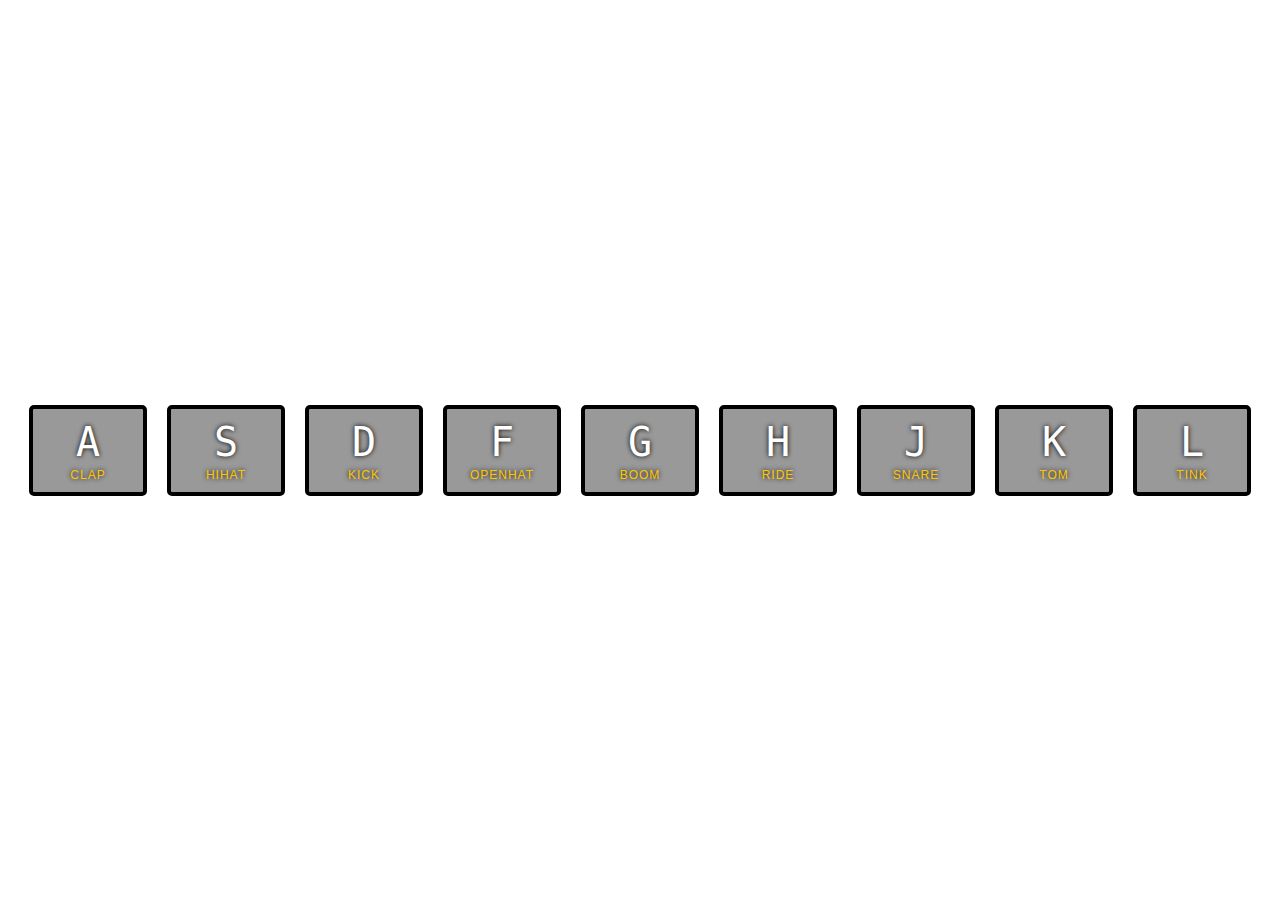
<file: 01_drumkit/index.html>
<!DOCTYPE html>
<html lang="en">
<head>
  <meta charset="UTF-8">
  <title>JS Drum Kit</title>
  <link rel="stylesheet" href="style.css">
</head>
<body>


  <div class="keys">
    <div data-key="65" class="key">
      <kbd>A</kbd>
      <span class="sound">clap</span>
    </div>
    <div data-key="83" class="key">
      <kbd>S</kbd>
      <span class="sound">hihat</span>
    </div>
    <div data-key="68" class="key">
      <kbd>D</kbd>
      <span class="sound">kick</span>
    </div>
    <div data-key="70" class="key">
      <kbd>F</kbd>
      <span class="sound">openhat</span>
    </div>
    <div data-key="71" class="key">
      <kbd>G</kbd>
      <span class="sound">boom</span>
    </div>
    <div data-key="72" class="key">
      <kbd>H</kbd>
      <span class="sound">ride</span>
    </div>
    <div data-key="74" class="key">
      <kbd>J</kbd>
      <span class="sound">snare</span>
    </div>
    <div data-key="75" class="key">
      <kbd>K</kbd>
      <span class="sound">tom</span>
    </div>
    <div data-key="76" class="key">
      <kbd>L</kbd>
      <span class="sound">tink</span>
    </div>
  </div>

  <audio data-key="65" src="sounds/clap.wav"></audio>
  <audio data-key="83" src="sounds/hihat.wav"></audio>
  <audio data-key="68" src="sounds/kick.wav"></audio>
  <audio data-key="70" src="sounds/openhat.wav"></audio>
  <audio data-key="71" src="sounds/boom.wav"></audio>
  <audio data-key="72" src="sounds/ride.wav"></audio>
  <audio data-key="74" src="sounds/snare.wav"></audio>
  <audio data-key="75" src="sounds/tom.wav"></audio>
  <audio data-key="76" src="sounds/tink.wav"></audio>

<script type="text/javascript" src="drumkit.js"></script>
  

</body>
</html>
</file>
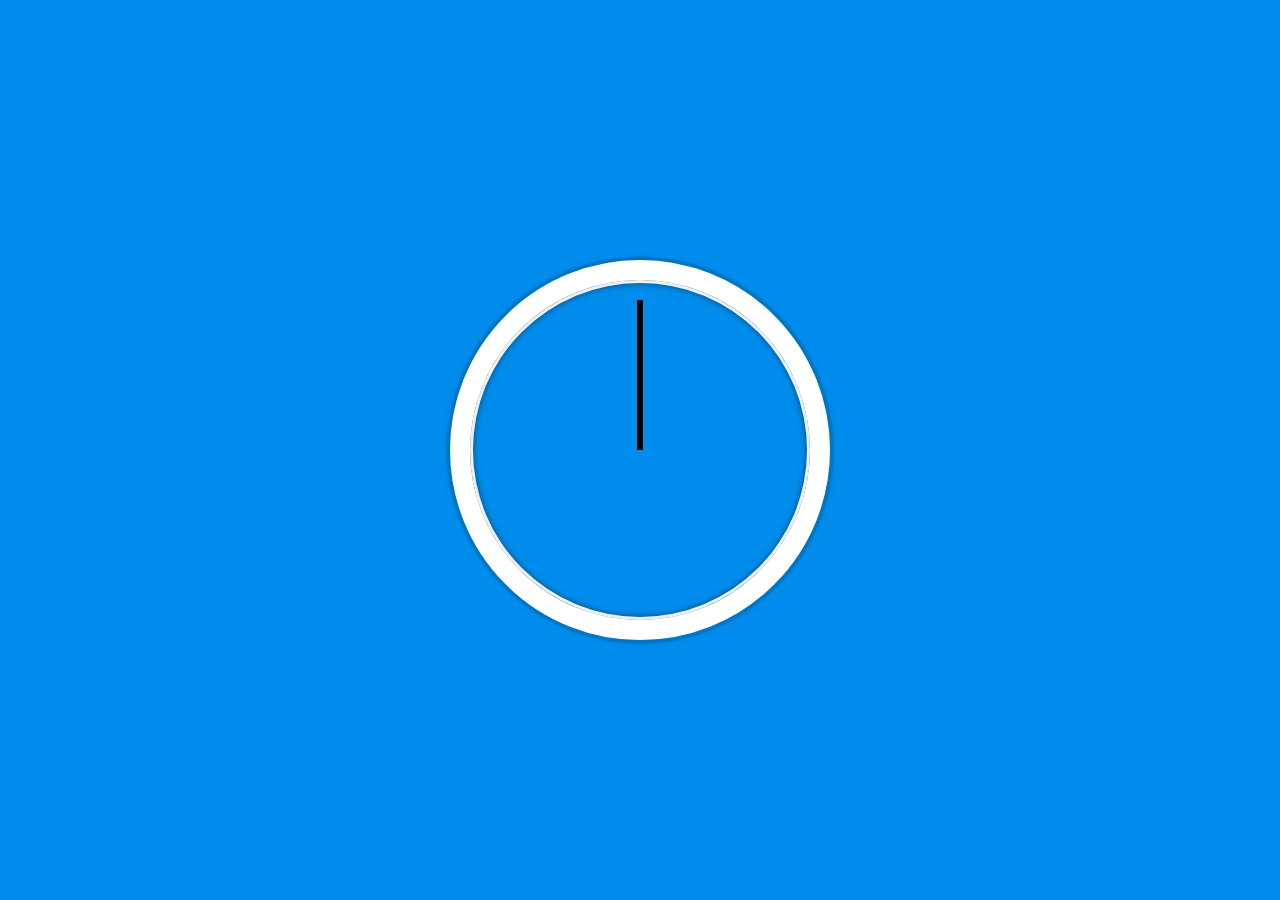
<file: 02_css-js-clock/index.html>
<!DOCTYPE html>
<html lang="en">
<head>
  <meta charset="UTF-8">
  <title>JS + CSS Clock</title>
</head>
<body>


    <div class="clock">
      <div class="clock-face">
        <div class="hand hour-hand"></div>
        <div class="hand min-hand"></div>
        <div class="hand second-hand"></div>
      </div>
    </div>


  <style>
    html {
      background:#018DED url(http://unsplash.it/1500/1000?image=881&blur=50);
      background-size:cover;
      font-family:'helvetica neue';
      text-align: center;
      font-size: 10px;
    }
    body {
      margin: 0;
      font-size: 2rem;
      display:flex;
      flex:1;
      min-height: 100vh;
      align-items: center;
    }
    .clock {
      width: 30rem;
      height: 30rem;
      border:20px solid white;
      border-radius:50%;
      margin:50px auto;
      position: relative;
      padding:2rem;
      box-shadow:
        0 0 0 4px rgba(0,0,0,0.1),
        inset 0 0 0 3px #EFEFEF,
        inset 0 0 10px black,
        0 0 10px rgba(0,0,0,0.2);
    }
    .clock-face {
      position: relative;
      width: 100%;
      height: 100%;
      transform: translateY(-3px); /* account for the height of the clock hands */
    }
    .hand {
      width:50%;
      height:6px;
      background:black;
      position: absolute;
      top:50%;
      transform: rotate(90deg);
      transform-origin: 100%;
      transition: all 0.05s;
      transition-timing-function: cubic-bezier(0.17, 1.35, 0.6, 1.51);
    }
  </style>

  <script>

    const secondHand = document.querySelector('.second-hand');
    const minHand = document.querySelector('.min-hand');
    const hourHand = document.querySelector('.hour-hand');

    function setDate() {
      const now = new Date();
      const hour = now.getHours();
      const min = now.getMinutes();
      const sec = now.getSeconds();
      // console.log(`${hour} : ${min} : ${sec}`);
      const hourDeg = ((hour / 12) * 360) + 90;
      const minDeg = ((min / 60) * 360) + 90;
      const secDeg = ((sec / 60) * 360) + 90;
      secondHand.style.transform = `rotate(${secDeg}deg)`;
      minHand.style.transform = `rotate(${minDeg}deg)`;
      hourHand.style.transform = `rotate(${hourDeg}deg)`;
    }

    setInterval(setDate, 1000);
  </script>
</body>
</html>
</file>
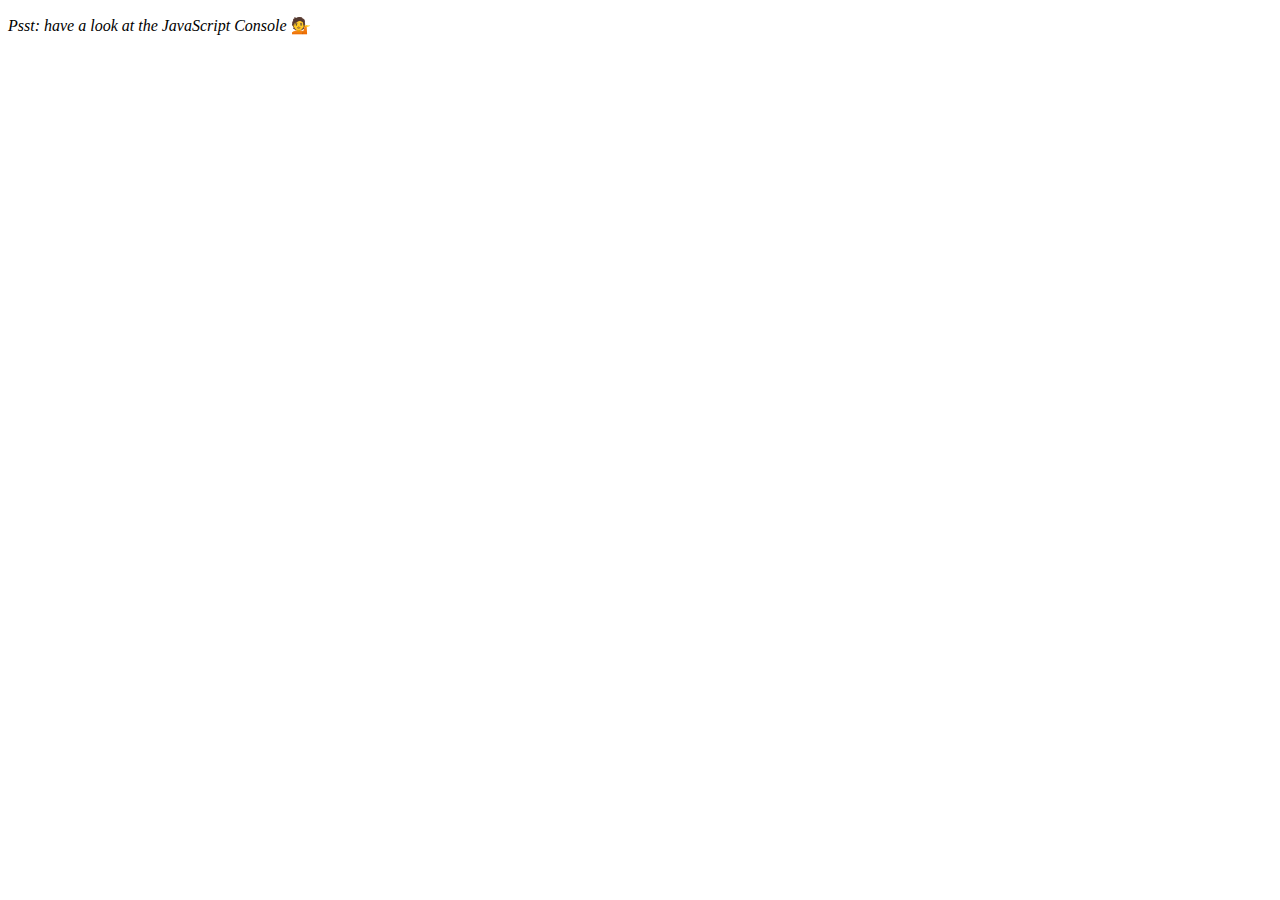
<file: 04_arraycardio1/index.html>
<!DOCTYPE html>
<html lang="en">
<head>
  <meta charset="UTF-8">
  <title>Array Cardio 💪</title>
</head>
<body>
  <p><em>Psst: have a look at the JavaScript Console</em> 💁</p>
  <script>
    // Get your shorts on - this is an array workout!
    // ## Array Cardio Day 1
    // Some data we can work with
    const inventors = [
      { first: 'Albert', last: 'Einstein', year: 1879, passed: 1955 },
      { first: 'Isaac', last: 'Newton', year: 1643, passed: 1727 },
      { first: 'Galileo', last: 'Galilei', year: 1564, passed: 1642 },
      { first: 'Marie', last: 'Curie', year: 1867, passed: 1934 },
      { first: 'Johannes', last: 'Kepler', year: 1571, passed: 1630 },
      { first: 'Nicolaus', last: 'Copernicus', year: 1473, passed: 1543 },
      { first: 'Max', last: 'Planck', year: 1858, passed: 1947 },
      { first: 'Katherine', last: 'Blodgett', year: 1898, passed: 1979 },
      { first: 'Ada', last: 'Lovelace', year: 1815, passed: 1852 },
      { first: 'Sarah E.', last: 'Goode', year: 1855, passed: 1905 },
      { first: 'Lise', last: 'Meitner', year: 1878, passed: 1968 },
      { first: 'Hanna', last: 'Hammarström', year: 1829, passed: 1909 }
    ];
    const people = ['Beck, Glenn', 'Becker, Carl', 'Beckett, Samuel', 'Beddoes, Mick', 'Beecher, Henry', 'Beethoven, Ludwig', 'Begin, Menachem', 'Belloc, Hilaire', 'Bellow, Saul', 'Benchley, Robert', 'Benenson, Peter', 'Ben-Gurion, David', 'Benjamin, Walter', 'Benn, Tony', 'Bennington, Chester', 'Benson, Leana', 'Bent, Silas', 'Bentsen, Lloyd', 'Berger, Ric', 'Bergman, Ingmar', 'Berio, Luciano', 'Berle, Milton', 'Berlin, Irving', 'Berne, Eric', 'Bernhard, Sandra', 'Berra, Yogi', 'Berry, Halle', 'Berry, Wendell', 'Bethea, Erin', 'Bevan, Aneurin', 'Bevel, Ken', 'Biden, Joseph', 'Bierce, Ambrose', 'Biko, Steve', 'Billings, Josh', 'Biondo, Frank', 'Birrell, Augustine', 'Black, Elk', 'Blair, Robert', 'Blair, Tony', 'Blake, William'];
    // Array.prototype.filter()
    // ANSWER 1
    // console.log("1. Filter the list of inventors for those who were born in the 1500's");
    // const fifteenThousandBorns = inventors.filter(inventor => inventor.year >= 1500 && inventor.year < 1600);
    // console.log(fifteenThousandBorns);
    
    // Array.prototype.map()
    // 2. Give us an array of the inventors' first and last names
    // ANSWER 2
    // console.log("2. Give us an array of the inventors' first and last names");
    // const nameArr = inventors.map(inventor => `${inventor.first} ${inventor.last}`);
    // console.table(nameArr);
    
    // Array.prototype.sort()
    // 3. Sort the inventors by birthdate, oldest to youngest
    // ANSWER 3
    // console.log("3. Sort the inventors by birthdate, oldest to youngest");
    // const sortedBD = inventors.sort((a, b) => b.year - a.year);
    // console.table(sortedBD);

    // Array.prototype.reduce()
    // 4. How many years did all the inventors live?
    // ANSWER 4
    // console.log("4. How many years did all the inventors live?");
    // const allYears = inventors.reduce((accm, curr) => accm + (curr.passed - curr.year), 0);
    // console.log(allYears);

    // 5. Sort the inventors by years lived
    // ANSWER 5
    // console.log("5. Sort the inventors by years lived");
    // const sortedLived = inventors.sort((a, b) => (b.passed-b.year) - (a.passed-a.year));
    // console.table(sortedLived);

    // 6. create a list of Boulevards in Paris that contain 'de' anywhere in the name
    // https://en.wikipedia.org/wiki/Category:Boulevards_in_Paris
    // ANSWER 6.1
    // console.log("6. create a list of Boulevards in Paris that contain 'de' anywhere in the name");
    // const bip = [
    //   "Boulevards of Paris",
    //   "City walls of Paris",
    //   "Thiers wall",
    //   "Wall of Charles V",
    //   "Wall of Philip II Augustus",
    //   "City gates of Paris",
    //   "Haussmann's renovation of Paris",
    //   "Boulevards of the Marshals",
    //   "Boulevard Auguste-Blanqui",
    //   "Boulevard Barbès",
    //   "Boulevard Beaumarchais",
    //   "Boulevard de l'Amiral-Bruix",
    //   "Boulevard des Capucines",
    //   "Boulevard de la Chapelle",
    //   "Boulevard de Clichy",
    //   "Boulevard du Crime",
    //   "Boulevard Haussmann",
    //   "Boulevard de l'Hôpital",
    //   "Boulevard des Italiens",
    //   "Boulevard de la Madeleine",
    //   "Boulevard de Magenta",
    //   "Boulevard Montmartre",
    //   "Boulevard du Montparnasse",
    //   "Boulevard Raspail",
    //   "Boulevard Richard-Lenoir",
    //   "Boulevard de Rochechouart",
    //   "Boulevard Saint-Germain",
    //   "Boulevard Saint-Michel",
    //   "Boulevard de Sébastopol",
    //   "Boulevard de Strasbourg",
    //   "Boulevard du Temple",
    //   "Boulevard Voltaire",
    //   "Boulevard de la Zone",
    // ];
    // const des = bip.filter(item => item.indexOf('de') != -1);
    // console.log(des);
    // ANSWER 6.2
    // const div = document.querySelector('div.mw-category');
    // const links = [...div.querySelectorAll('a')];
    // const de = links
    //             .map(link => link.textContent)
    //             .filter(name => name.includes('de'));


    // 7. sort Exercise
    // Sort the people alphabetically by last name
    // ANSWER 7
    // console.log("Sort the people alphabetically by last name");
    // const sorted = people.sort((a,b) => {
    //   let [aFirst, aLast] = a.split(', ');
    //   let [bFirst, bLast] = b.split(', ');
    //   return aLast > bLast ? 1 : -1;
    // });
    // console.table(sorted);

    // 8. Reduce Exercise
    // Sum up the instances of each of these
    console.log("8. Sum up the instances of each of these");
    const data = ['car', 'car', 'truck', 'truck', 'bike', 'walk', 'car', 'van', 'bike', 'walk', 'car', 'van', 'car', 'truck' ];
    const transportation = data.reduce((obj, item) => {
      if(!(item in obj)) {
        obj[item] = 0;
      }
      obj[item]++;
      return obj;
    }, {});
    console.table(transportation);

  </script>
</body>
</html>
</file>
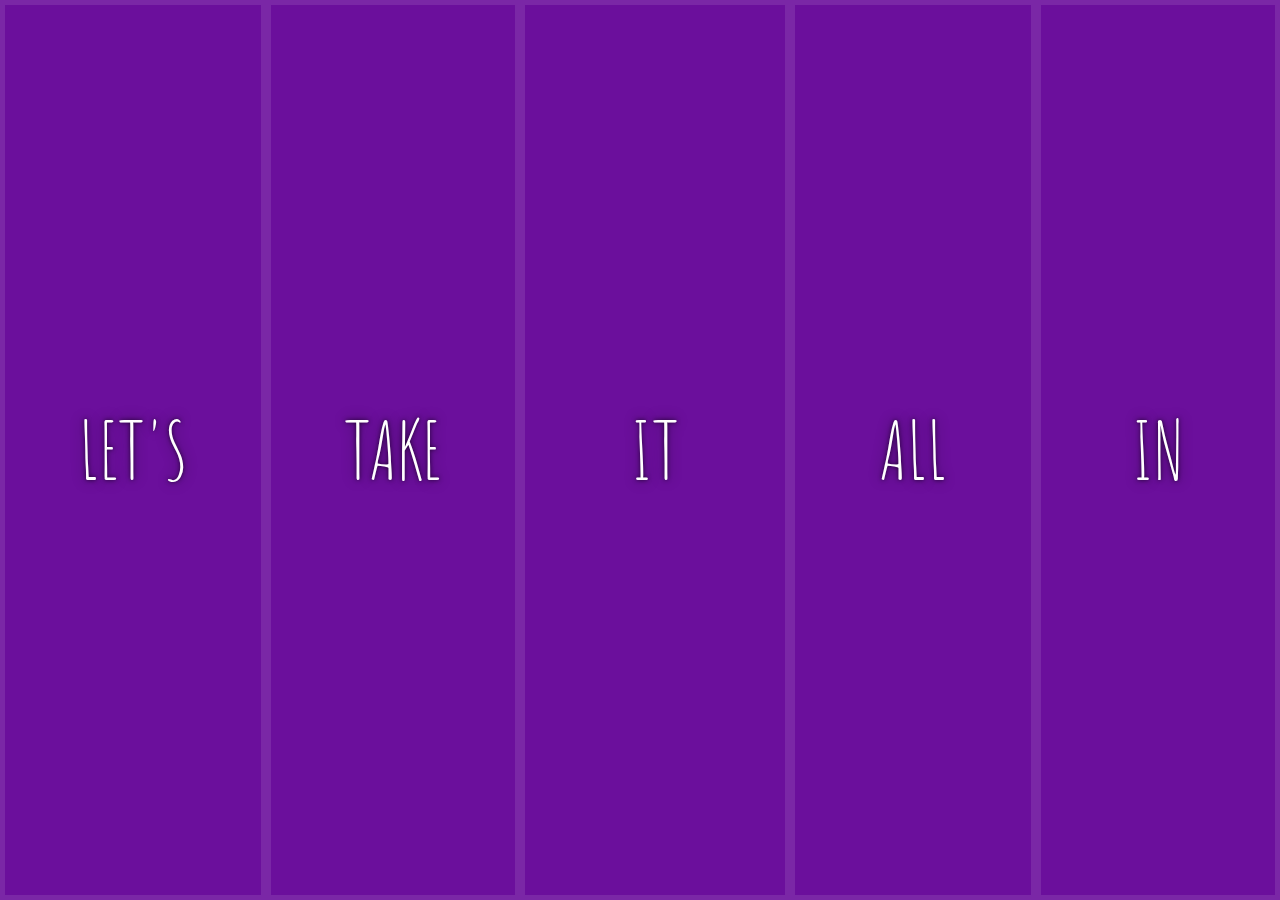
<file: 05_fixed-panel-image-gallery/index.html>
<!DOCTYPE html>
<html lang="en">
<head>
  <meta charset="UTF-8">
  <title>Flex Panels 💪</title>
  <link href='https://fonts.googleapis.com/css?family=Amatic+SC' rel='stylesheet' type='text/css'>
</head>
<body>
  <style>
    html {
      box-sizing: border-box;
      background:#ffc600;
      font-family:'helvetica neue';
      font-size: 20px;
      font-weight: 200;
    }
    body {
      margin: 0;
    }
    *, *:before, *:after {
      box-sizing: inherit;
    }
    .panels {
      min-height:100vh;
      overflow: hidden;
      display: flex;
    }
    .panel {
      background:#6B0F9C;
      box-shadow:inset 0 0 0 5px rgba(255,255,255,0.1);
      color:white;
      text-align: center;
      align-items:center;
      /* Safari transitionend event.propertyName === flex */
      /* Chrome + FF transitionend event.propertyName === flex-grow */
      transition:
        font-size 0.7s cubic-bezier(0.61,-0.19, 0.7,-0.11),
        flex 0.7s cubic-bezier(0.61,-0.19, 0.7,-0.11),
        background 0.2s;
      font-size: 20px;
      background-size:cover;
      background-position:center;
      flex: 1 0 auto;
      display: flex;
      flex-direction: column;
      /* justify-content: center; */
      /* align-items: center; */
      
    }
    .panel1 { background-image:url(https://source.unsplash.com/gYl-UtwNg_I/1500x1500); }
    .panel2 { background-image:url(https://source.unsplash.com/rFKUFzjPYiQ/1500x1500); }
    .panel3 { background-image:url(https://images.unsplash.com/photo-1465188162913-8fb5709d6d57?ixlib=rb-0.3.5&q=80&fm=jpg&crop=faces&cs=tinysrgb&w=1500&h=1500&fit=crop&s=967e8a713a4e395260793fc8c802901d); }
    .panel4 { background-image:url(https://source.unsplash.com/ITjiVXcwVng/1500x1500); }
    .panel5 { background-image:url(https://source.unsplash.com/3MNzGlQM7qs/1500x1500); }
    .panel > * {
      margin:0;
      width: 100%;
      transition:transform 0.5s;
      /* border: 1px solid red; */
      flex: 1 0 auto;
      display: flex;
      justify-content: center;
      align-items: center;
    }
    .panel p {
      text-transform: uppercase;
      font-family: 'Amatic SC', cursive;
      text-shadow:0 0 4px rgba(0, 0, 0, 0.72), 0 0 14px rgba(0, 0, 0, 0.45);
      font-size: 2em;
    }
    .panel p:nth-child(2) {
      font-size: 4em;
    }
    .panel.open {
      font-size:40px;
      flex: 5 0 auto;
    }
    .panel > *:first-child {
      transform: translateY(-100%);
    }
    .panel > *:last-child {
      transform: translateY(100%);
    }
    .panel.open-active > *:first-child {
      transform: translateY(0%);
    }
    .panel.open-active > *:last-child {
      transform: translateY(0%);
    }
  </style>


  <div class="panels">
    <div class="panel panel1">
      <p>Hey</p>
      <p>Let's</p>
      <p>Dance</p>
    </div>
    <div class="panel panel2">
      <p>Give</p>
      <p>Take</p>
      <p>Receive</p>
    </div>
    <div class="panel panel3">
      <p>Experience</p>
      <p>It</p>
      <p>Today</p>
    </div>
    <div class="panel panel4">
      <p>Give</p>
      <p>All</p>
      <p>You can</p>
    </div>
    <div class="panel panel5">
      <p>Life</p>
      <p>In</p>
      <p>Motion</p>
    </div>
  </div>

  <script>

    function toggleOpen() {
      this.classList.toggle('open');
    }
    function toggleActive(e) {
      if(e.propertyName.includes('flex')) {
        this.classList.toggle('open-active');
      }
      // DEBUG
      // console.log(e);
    }

    const panels = document.querySelectorAll('.panel');
    panels.forEach(panel => panel.addEventListener('click', toggleOpen));
    panels.forEach(panel => panel.addEventListener('transitionend', toggleActive));

  </script>



</body>
</html>
</file>
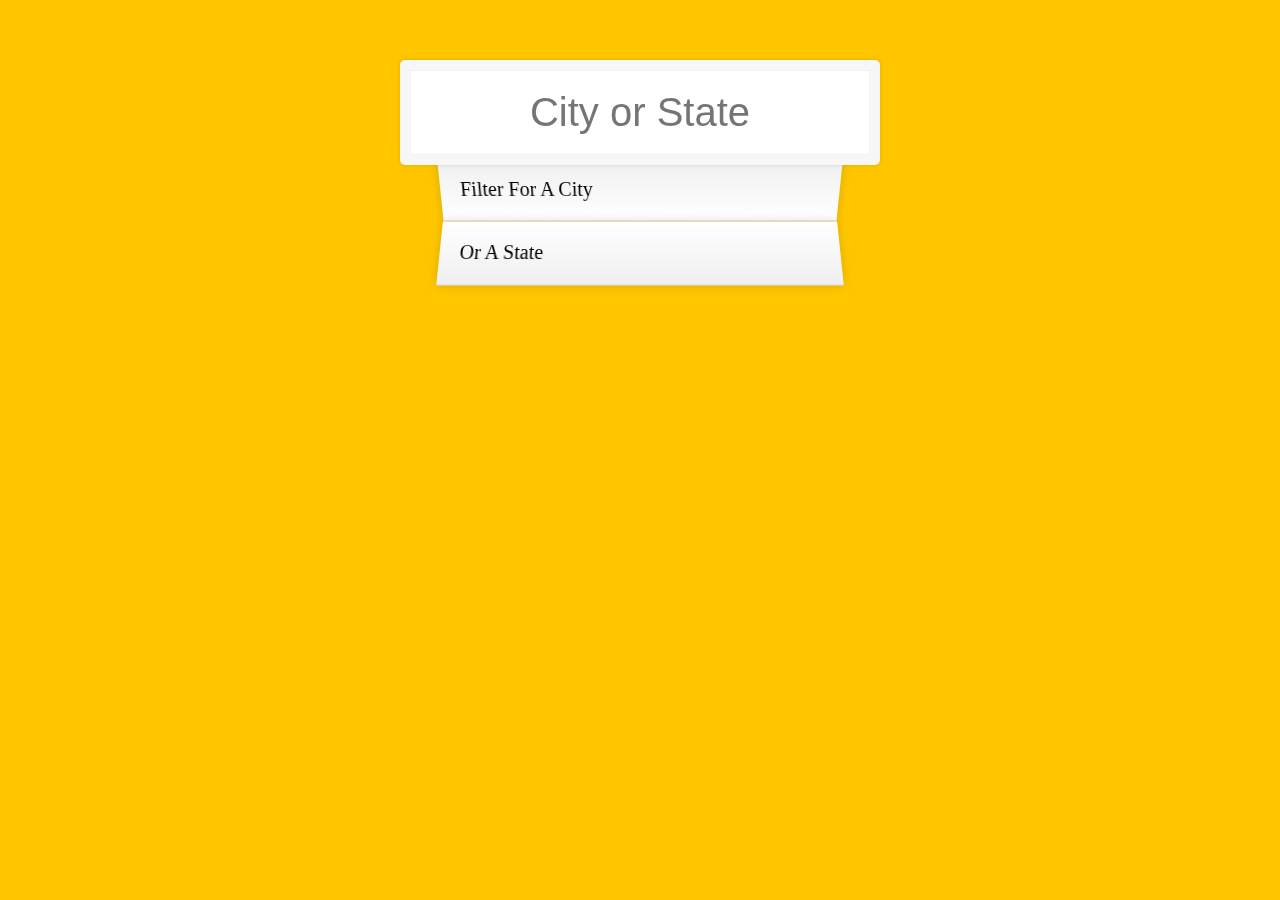
<file: 06_ajax-type-ahead/index.html>
<!DOCTYPE html>
<html lang="en">
<head>
  <meta charset="UTF-8">
  <title>Type Ahead 👀</title>
  <link rel="stylesheet" href="style.css">
</head>
<body>

  <form class="search-form">
    <input type="text" class="search" placeholder="City or State">
    <ul class="suggestions">
      <li>Filter for a city</li>
      <li>or a state</li>
    </ul>
  </form>
<script>
const endpoint = 'https://gist.githubusercontent.com/Miserlou/c5cd8364bf9b2420bb29/raw/2bf258763cdddd704f8ffd3ea9a3e81d25e2c6f6/cities.json';
const cities = [];
fetch(endpoint)
  .then(blob => blob.json())
  .then(json => cities.push(...json));

function findMatches(searchingWord, cities) {
  const regex = new RegExp(searchingWord, 'gi');
  return cities.filter(obj => obj.city.match(regex) || obj.state.match(regex));
}

function displayMatches() {
  const matches = findMatches(this.value, cities);
  const regex = new RegExp(this.value, 'gi');
  const html = matches.map(obj => {
    const cityName = obj.city.replace(regex, `<span class="hl">${this.value}</span>`);
    const stateName = obj.state.replace(regex, `<span class="hl">${this.value}</span>`);
    const population = obj.population.replace(/[0-9](?=(?:[0-9]{3})+(?![0-9]))/gi, "$&,");
    return `
      <li>
        <span>${cityName}, ${stateName}</span>
        <span>${population}</span>
      </li>
    `;
  }).join('');
  suggestions.innerHTML = html;
}

const searchInput = document.querySelector('.search');
const suggestions = document.querySelector('.suggestions');

searchInput.addEventListener('change', displayMatches);
searchInput.addEventListener('keyup', displayMatches);
</script>
  </body>
</html>
</file>
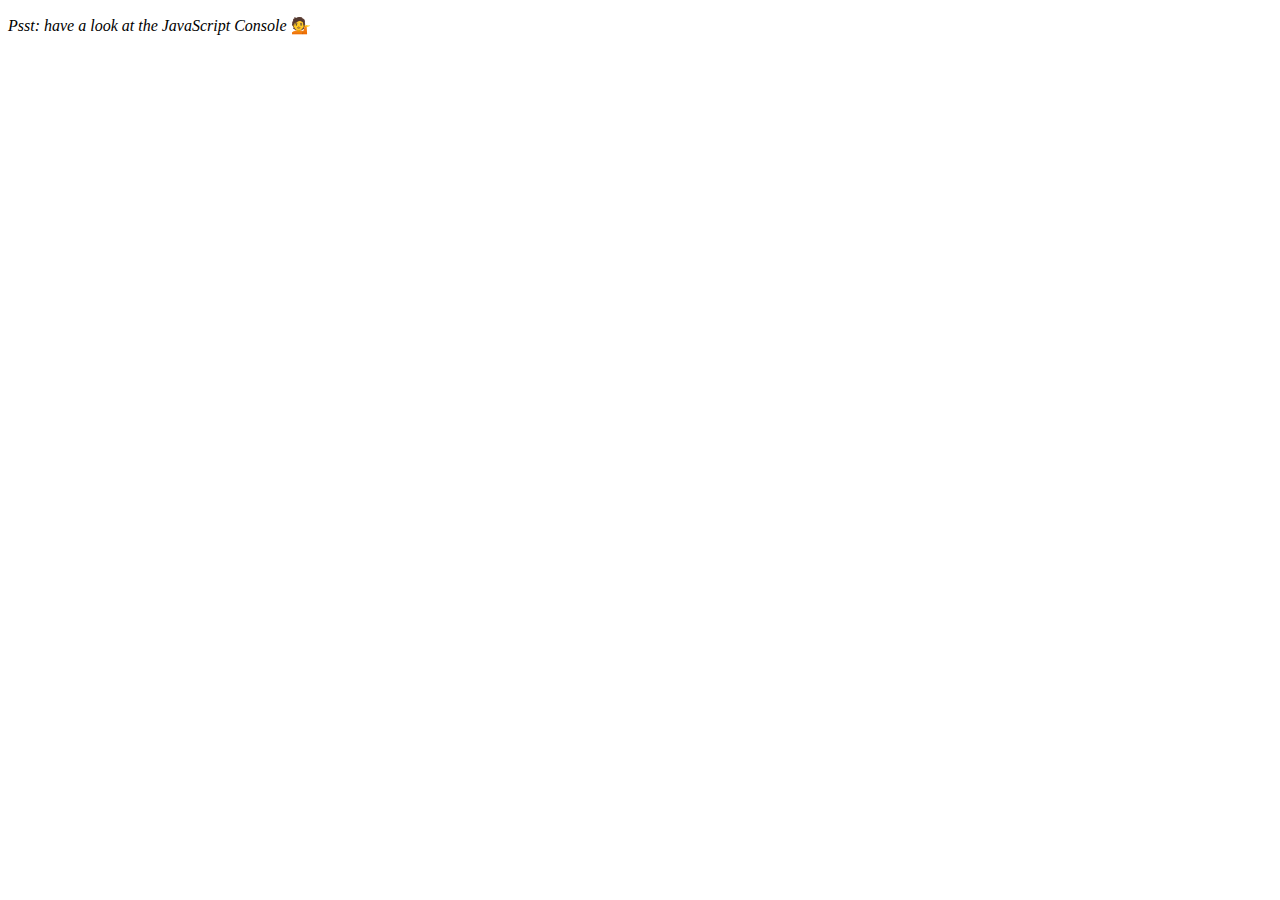
<file: 07_array-cardio-2/index.html>
<!DOCTYPE html>
<html lang="en">
<head>
  <meta charset="UTF-8">
  <title>Array Cardio 💪💪</title>
</head>
<body>
  <p><em>Psst: have a look at the JavaScript Console</em> 💁</p>
  <script>
    // ## Array Cardio Day 2
    const people = [
      { name: 'Wes', year: 1988 },
      { name: 'Kait', year: 1986 },
      { name: 'Irv', year: 1970 },
      { name: 'Lux', year: 2015 }
    ];
    const comments = [
      { text: 'Love this!', id: 523423 },
      { text: 'Super good', id: 823423 },
      { text: 'You are the best', id: 2039842 },
      { text: 'Ramen is my fav food ever', id: 123523 },
      { text: 'Nice Nice Nice!', id: 542328 }
    ];
    // Some and Every Checks
    // Array.prototype.some() // is at least one person 19 or older?
    const thisYear = (new Date()).getFullYear();
    const anyNineTeen = people.some(person => thisYear - person.year >= 19);
    // Array.prototype.every() // is everyone 19 or older?
    const everyNineteen = people.every(person => thisYear - person.year >= 19);
    // Array.prototype.find()
    // Find is like filter, but instead returns just the one you are looking for
    // find the comment with the ID of 823423
    const foundID = comments.find(comm => comm.id === 823423);
    // Array.prototype.findIndex()
    // Find the comment with this ID
    // delete the comment with the ID of 823423
    const foundIndex = comments.findIndex(comm => comm.id === 823423);

    const newComments = [
        ...comments.slice(0,foundIndex),
        ...comments.slice(foundIndex + 1)
    ];
  </script>
</body>
</html>
</file>
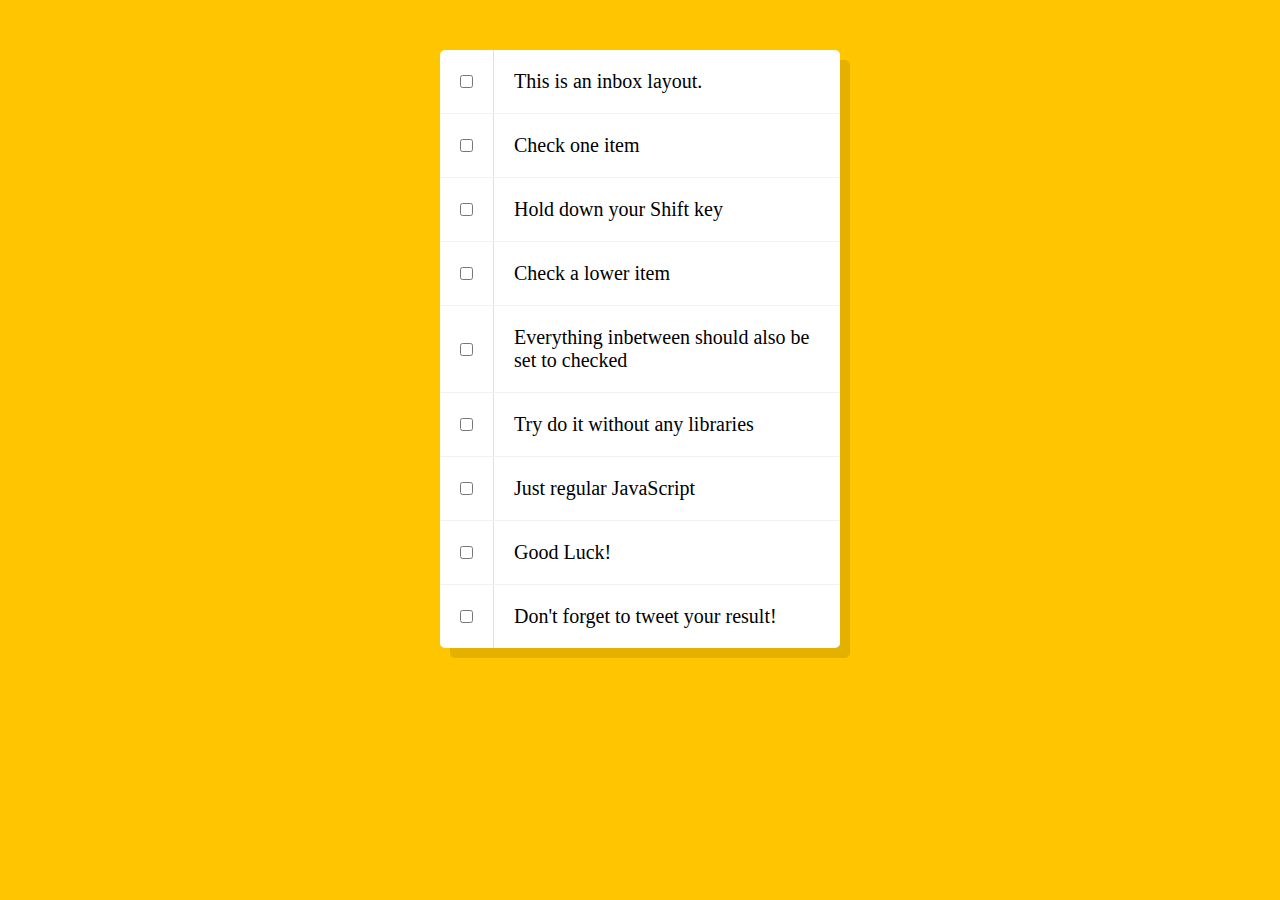
<file: 10_shiftcheckboxes/index.html>
<!DOCTYPE html>
<html lang="en">
<head>
  <meta charset="UTF-8">
  <title>Hold Shift to Check Multiple Checkboxes</title>
</head>
<body>
  <style>
    html {
      font-family: sans-serif;
      background:#ffc600;
    }
    .inbox {
      max-width:400px;
      margin:50px auto;
      background:white;
      border-radius:5px;
      box-shadow:10px 10px 0 rgba(0,0,0,0.1);
    }
    .item {
      display:flex;
      align-items:center;
      border-bottom: 1px solid #F1F1F1;
    }
    .item:last-child {
      border-bottom:0;
    }
    input:checked + p {
      background:#F9F9F9;
      text-decoration: line-through;
    }
    input[type="checkbox"] {
      margin:20px;
    }
    p {
      margin:0;
      padding:20px;
      transition:background 0.2s;
      flex:1;
      font-family:'helvetica neue';
      font-size: 20px;
      font-weight: 200;
      border-left: 1px solid #D1E2FF;
    }
  </style>
   <!--
   The following is a common layout you would see in an email client.
   When a user clicks a checkbox, holds Shift, and then clicks another checkbox a few rows down, all the checkboxes inbetween those two checkboxes should be checked.
  -->
  <div class="inbox">
    <div class="item">
      <input type="checkbox">
      <p>This is an inbox layout.</p>
    </div>
    <div class="item">
      <input type="checkbox">
      <p>Check one item</p>
    </div>
    <div class="item">
      <input type="checkbox">
      <p>Hold down your Shift key</p>
    </div>
    <div class="item">
      <input type="checkbox">
      <p>Check a lower item</p>
    </div>
    <div class="item">
      <input type="checkbox">
      <p>Everything inbetween should also be set to checked</p>
    </div>
    <div class="item">
      <input type="checkbox">
      <p>Try do it without any libraries</p>
    </div>
    <div class="item">
      <input type="checkbox">
      <p>Just regular JavaScript</p>
    </div>
    <div class="item">
      <input type="checkbox">
      <p>Good Luck!</p>
    </div>
    <div class="item">
      <input type="checkbox">
      <p>Don't forget to tweet your result!</p>
    </div>
  </div>

<script>
    const checkboxes = document.querySelectorAll('.item input[type="checkbox"]');
    let isDirectionDown = true;

    function checkHandle(e) {
      
      // if shift is holding
      if (!e.shiftKey) {
          return;
      }

      const items = [...checkboxes];
      const indexShifted = items.indexOf(this);
      const checkedItems = items.filter(item => item.checked && item !== this);
      // exit for case of more than one checked item
      // or no checked items (shift click same checkdbox)
      if(checkedItems.length > 1 || checkedItems.length === 0) {
        return;
      }
      const checkedItem = checkedItems[0];
      const indexChecked = items.indexOf(checkedItem);

      // update direction (selecting up or down)
      indexChecked > indexShifted ? isDirectionDown = false : isDirectionDown = true;

      /* DEBUG */
      // console.log(`Shifted Index : ${indexShifted}`);
      // console.log(`Checked Index : ${indexChecked}`);
      
      let index = indexChecked; // init
      while (true) {
        isDirectionDown ? index++ : index--;
        items[index].checked = true;
        if (index === indexShifted || index < 0 || index > items.length) { // break
          break;
        }
      }
      
    }

    checkboxes.forEach(chbx => {
        chbx.addEventListener('click', checkHandle);
    });

</script>
</body>
</html>
</file>
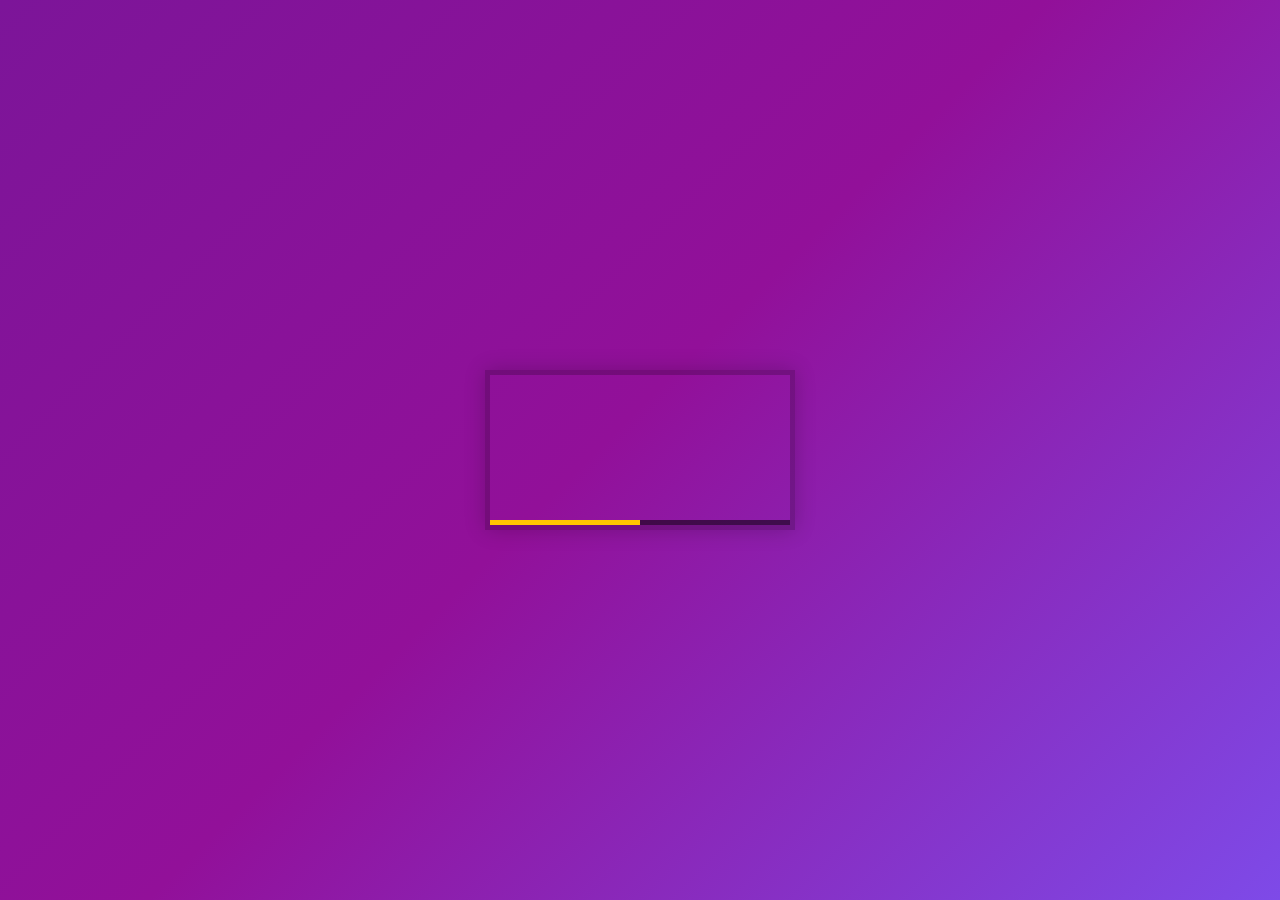
<file: 11_custom-video-player/index.html>
<!DOCTYPE html>
<html lang="en">
<head>
  <meta charset="UTF-8">
  <title>HTML Video Player</title>
  <link rel="stylesheet" href="style.css">
</head>
<body>

   <div class="player">
     <video class="player__video viewer" src="https://player.vimeo.com/external/194837908.sd.mp4?s=c350076905b78c67f74d7ee39fdb4fef01d12420&profile_id=164"></video>

     <div class="player__controls">
       <div class="progress">
        <div class="progress__filled"></div>
       </div>
       <button class="player__button toggle" title="Toggle Play">►</button>
       <input type="range" name="volume" class="player__slider" min="0" max="1" step="0.05" value="1">
       <input type="range" name="playbackRate" class="player__slider" min="0.5" max="2" step="0.1" value="1">
       <button data-skip="-10" class="player__button">« 10s</button>
       <button data-skip="25" class="player__button">25s »</button>
       <button class="player__button fullscreen-control">[⌘]</button>
     </div>
   </div>

  <script src="script.js"></script>
</body>
</html>
</file>
<file: 01_drumkit/style.css>
html {
  font-size: 10px;
  background: url(http://i.imgur.com/b9r5sEL.jpg) bottom center;
  background-size: cover;
}
body,html {
  margin: 0;
  padding: 0;
  font-family: sans-serif;
}

.keys {
  display: flex;
  flex: 1;
  min-height: 100vh;
  align-items: center;
  justify-content: center;
}

.key {
  border: .4rem solid black;
  border-radius: .5rem;
  margin: 1rem;
  font-size: 1.5rem;
  padding: 1rem .5rem;
  transition: all 0.07s ease;
  width: 10rem;
  text-align: center;
  color: white;
  background: rgba(0,0,0,0.4);
  text-shadow: 0 0 .5rem black;
}

.playing {
  transform: scale(1.1);
  border-color: #ffc600;
  box-shadow: 0 0 1rem #ffc600;
}

kbd {
  display: block;
  font-size: 4rem;
}

.sound {
  font-size: 1.2rem;
  text-transform: uppercase;
  letter-spacing: .1rem;
  color: #ffc600;
}
</file>
<file: 06_ajax-type-ahead/style.css>
html {
    box-sizing: border-box;
    background: #ffc600;
    font-family: 'helvetica neue';
    font-size: 20px;
    font-weight: 200;
}

*,
*:before,
*:after {
    box-sizing: inherit;
}

input {
    width: 100%;
    padding: 20px;
}

.search-form {
    max-width: 400px;
    margin: 50px auto;
}

input.search {
    margin: 0;
    text-align: center;
    outline: 0;
    border: 10px solid #F7F7F7;
    width: 120%;
    left: -10%;
    position: relative;
    top: 10px;
    z-index: 2;
    border-radius: 5px;
    font-size: 40px;
    box-shadow: 0 0 5px rgba(0, 0, 0, 0.12), inset 0 0 2px rgba(0, 0, 0, 0.19);
}

.suggestions {
    margin: 0;
    padding: 0;
    position: relative;
    /*perspective:20px;*/
}

.suggestions li {
    background: white;
    list-style: none;
    border-bottom: 1px solid #D8D8D8;
    box-shadow: 0 0 10px rgba(0, 0, 0, 0.14);
    margin: 0;
    padding: 20px;
    transition: background 0.2s;
    display: flex;
    justify-content: space-between;
    text-transform: capitalize;
}

.suggestions li:nth-child(even) {
    transform: perspective(100px) rotateX(3deg) translateY(2px) scale(1.001);
    background: linear-gradient(to bottom, #ffffff 0%, #EFEFEF 100%);
}

.suggestions li:nth-child(odd) {
    transform: perspective(100px) rotateX(-3deg) translateY(3px);
    background: linear-gradient(to top, #ffffff 0%, #EFEFEF 100%);
}

span.population {
    font-size: 15px;
}

.hl {
    background: #ffc600;
}
</file>
<file: 11_custom-video-player/style.css>
html {
    box-sizing: border-box;
  }
  
  *, *:before, *:after {
    box-sizing: inherit;
  }
  
  body {
    margin: 0;
    padding: 0;
    display:flex;
    background:#7A419B;
    min-height:100vh;
    background: linear-gradient(135deg, #7c1599 0%,#921099 48%,#7e4ae8 100%);
    background-size:cover;
    align-items: center;
    justify-content: center;
  }
  
  .player {
    max-width:750px;
    border:5px solid rgba(0,0,0,0.2);
    box-shadow:0 0 20px rgba(0,0,0,0.2);
    position: relative;
    font-size: 0;
    overflow: hidden;
  }

  .fullscreen {
    position: fixed;
    right: 0;
    bottom: 0;
    min-width: 100%; 
    min-height: 100%;
  }
  
  /* This css is only applied when fullscreen is active. */
  .player:fullscreen {
    max-width: none;
    width: 100%;
  }
  
  .player:-webkit-full-screen {
    max-width: none;
    width: 100%;
  }
  
  .player__video {
    width: 100%;
  }
  
  .player__button {
    background:none;
    border:0;
    line-height:1;
    color:white;
    text-align: center;
    outline:0;
    padding: 0;
    cursor:pointer;
    max-width:50px;
  }
  
  .player__button:focus {
    border-color: #ffc600;
  }
  
  .player__slider {
    width:10px;
    height:30px;
  }
  
  .player__controls {
    display:flex;
    position: absolute;
    bottom:0;
    width: 100%;
    transform: translateY(100%) translateY(-5px);
    transition:all .3s;
    flex-wrap:wrap;
    background:rgba(0,0,0,0.1);
  }
  
  .player:hover .player__controls {
    transform: translateY(0);
  }
  
  .player:hover .progress {
    height:15px;
  }
  
  .player__controls > * {
    flex:1;
  }
  
  .progress {
    flex:10;
    position: relative;
    display:flex;
    flex-basis:100%;
    height:5px;
    transition:height 0.3s;
    background:rgba(0,0,0,0.5);
    cursor:ew-resize;
  }
  
  .progress__filled {
    width:50%;
    background:#ffc600;
    flex:0;
    flex-basis:50%;
  }
  
  /* unholy css to style input type="range" */
  
  input[type=range] {
    -webkit-appearance: none;
    background:transparent;
    width: 100%;
    margin: 0 5px;
  }
  input[type=range]:focus {
    outline: none;
  }
  input[type=range]::-webkit-slider-runnable-track {
    width: 100%;
    height: 8.4px;
    cursor: pointer;
    box-shadow: 1px 1px 1px rgba(0, 0, 0, 0), 0 0 1px rgba(13, 13, 13, 0);
    background: rgba(255,255,255,0.8);
    border-radius: 1.3px;
    border: 0.2px solid rgba(1, 1, 1, 0);
  }
  input[type=range]::-webkit-slider-thumb {
    height: 15px;
    width: 15px;
    border-radius: 50px;
    background: #ffc600;
    cursor: pointer;
    -webkit-appearance: none;
    margin-top: -3.5px;
    box-shadow:0 0 2px rgba(0,0,0,0.2);
  }
  input[type=range]:focus::-webkit-slider-runnable-track {
    background: #bada55;
  }
  input[type=range]::-moz-range-track {
    width: 100%;
    height: 8.4px;
    cursor: pointer;
    box-shadow: 1px 1px 1px rgba(0, 0, 0, 0), 0 0 1px rgba(13, 13, 13, 0);
    background: #ffffff;
    border-radius: 1.3px;
    border: 0.2px solid rgba(1, 1, 1, 0);
  }
  input[type=range]::-moz-range-thumb {
    box-shadow: 0 0 0 rgba(0, 0, 0, 0), 0 0 0 rgba(13, 13, 13, 0);
    height: 15px;
    width: 15px;
    border-radius: 50px;
    background: #ffc600;
    cursor: pointer;
  }
</file>
